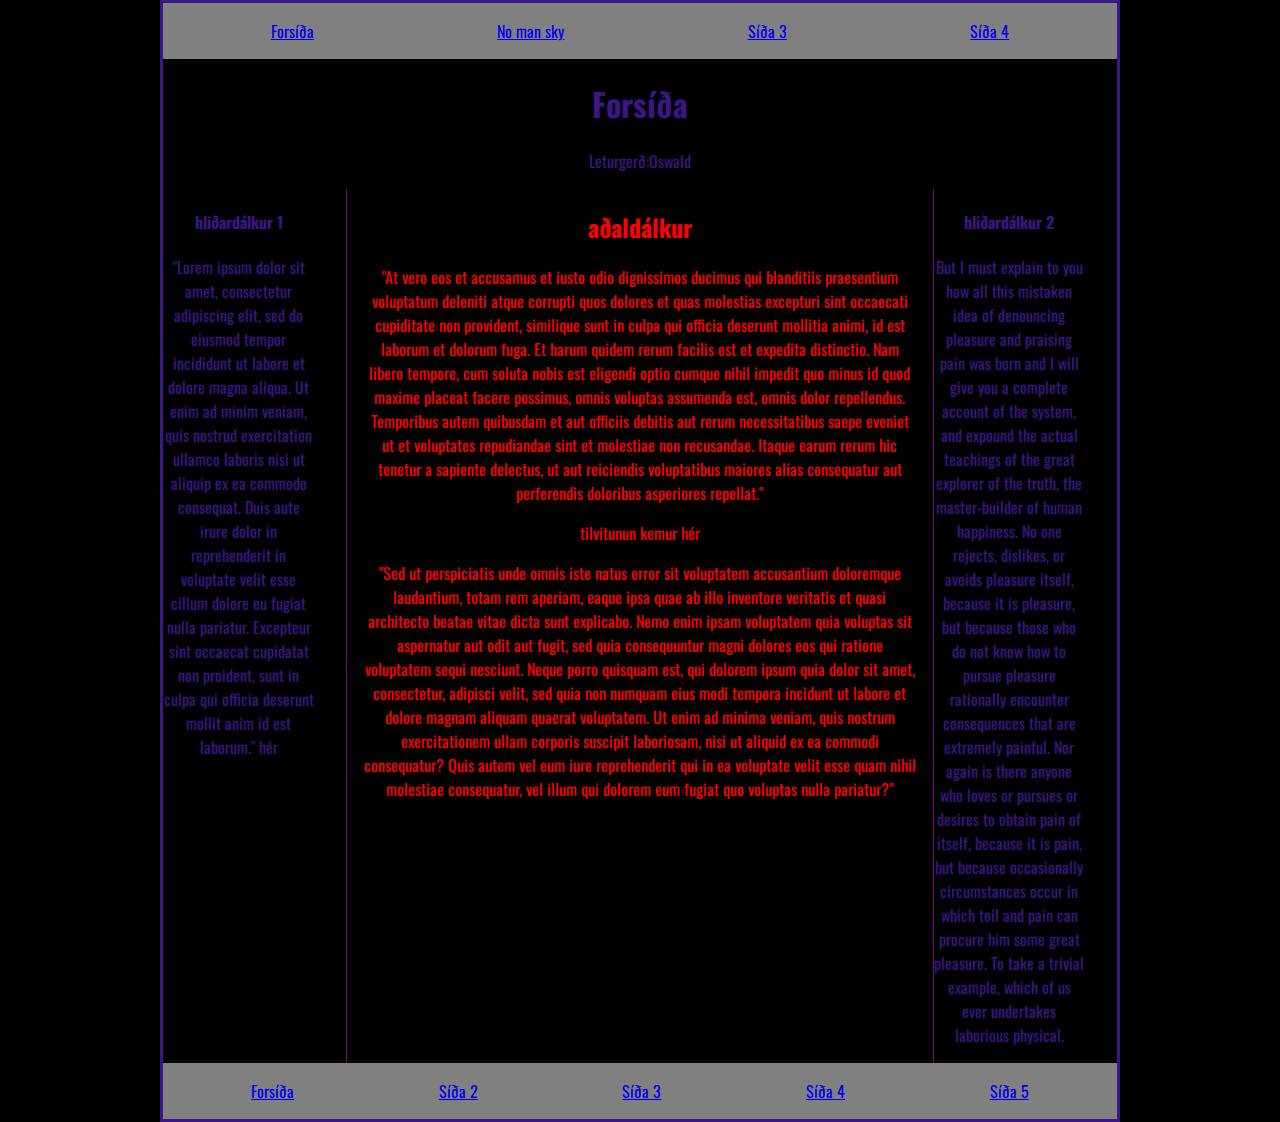
<file: verk31/index.html>
<!DOCTYPE html>
<html lang="en">
<head>
    <meta charset="UTF-8">
    <meta name="viewport" content="width=device-width, initial-scale=1.0">
    <meta http-equiv="X-UA-Compatible" content="ie=edge">
    <title>Verkefni.3 CSS GRID</title>
    <link href="https://fonts.googleapis.com/css?family=Oswald&display=swap" rel="stylesheet">
    <link rel="stylesheet" href="styles.css">
</head>
<body class="content">
    <header class="haus"><!--Titill - fyrirsögn - logo-->
        <h1>Forsíða</h1>
        <p>Leturgerð:Oswald</p>
    </header>
    <nav class="topnav"><!--Efnisyfirlit-->
        <ul class="topmenu">
            <li><a href="../verk31/"class="virkur">Forsíða</a></li>
            <li><a href="../verk32/">No man sky</a></li>
            <li><a href="../verk33/">Síða 3</a></li>
            <li><a href="../verk34/">Síða 4</a></li>
        </ul>
    </nav>
    <main class="container">
        <aside class="as1">
            <h4>hliðardálkur 1</h4>
            <p>"Lorem ipsum dolor sit amet, consectetur adipiscing elit, sed do eiusmod tempor incididunt ut labore et dolore magna aliqua. Ut enim ad minim veniam, quis nostrud exercitation ullamco laboris nisi ut aliquip ex ea commodo consequat. Duis aute irure dolor in reprehenderit in voluptate velit esse cillum dolore eu fugiat nulla pariatur. Excepteur sint occaecat cupidatat non proident, sunt in culpa qui officia deserunt mollit anim id est laborum." hér</p>
        </aside>
        <article class="art1">
            <h2>aðaldálkur</h2>
            <p>"At vero eos et accusamus et iusto odio dignissimos ducimus qui blanditiis praesentium voluptatum deleniti atque corrupti quos dolores et quas molestias excepturi sint occaecati cupiditate non provident, similique sunt in culpa qui officia deserunt mollitia animi, id est laborum et dolorum fuga. Et harum quidem rerum facilis est et expedita distinctio. Nam libero tempore, cum soluta nobis est eligendi optio cumque nihil impedit quo minus id quod maxime placeat facere possimus, omnis voluptas assumenda est, omnis dolor repellendus. Temporibus autem quibusdam et aut officiis debitis aut rerum necessitatibus saepe eveniet ut et voluptates repudiandae sint et molestiae non recusandae. Itaque earum rerum hic tenetur a sapiente delectus, ut aut reiciendis voluptatibus maiores alias consequatur aut perferendis doloribus asperiores repellat."</p>
            <blockquote>tilvitunun kemur hér</blockquote>
            <p>"Sed ut perspiciatis unde omnis iste natus error sit voluptatem accusantium doloremque laudantium, totam rem aperiam, eaque ipsa quae ab illo inventore veritatis et quasi architecto beatae vitae dicta sunt explicabo. Nemo enim ipsam voluptatem quia voluptas sit aspernatur aut odit aut fugit, sed quia consequuntur magni dolores eos qui ratione voluptatem sequi nesciunt. Neque porro quisquam est, qui dolorem ipsum quia dolor sit amet, consectetur, adipisci velit, sed quia non numquam eius modi tempora incidunt ut labore et dolore magnam aliquam quaerat voluptatem. Ut enim ad minima veniam, quis nostrum exercitationem ullam corporis suscipit laboriosam, nisi ut aliquid ex ea commodi consequatur? Quis autem vel eum iure reprehenderit qui in ea voluptate velit esse quam nihil molestiae consequatur, vel illum qui dolorem eum fugiat quo voluptas nulla pariatur?"</p>
        </article>
        <aside class="as2">
                <h4>hliðardálkur 2</h4>
                <p>But I must explain to you how all this mistaken idea of denouncing pleasure and praising pain was born and I will give you a complete account of the system, and expound the actual teachings of the great explorer of the truth, the master-builder of human happiness. No one rejects, dislikes, or avoids pleasure itself, because it is pleasure, but because those who do not know how to pursue pleasure rationally encounter consequences that are extremely painful. Nor again is there anyone who loves or pursues or desires to obtain pain of itself, because it is pain, but because occasionally circumstances occur in which toil and pain can procure him some great pleasure. To take a trivial example, which of us ever undertakes laborious physical. </p>
        </aside>
    </main> 
    <footer class="foot">
        <ul class="footmenu">
            <li><a href="../verk31/"class="virkur">Forsíða</a></li>
            <li><a href="../verk32/">Síða 2</a></li>
            <li><a href="../verk33/">Síða 3</a></li>
            <li><a href="../verk34/">Síða 4</a></li>
            <li><a href="../verk35/">Síða 5</a></li>
        </ul>
    </footer>
</body>
</html>
</file>
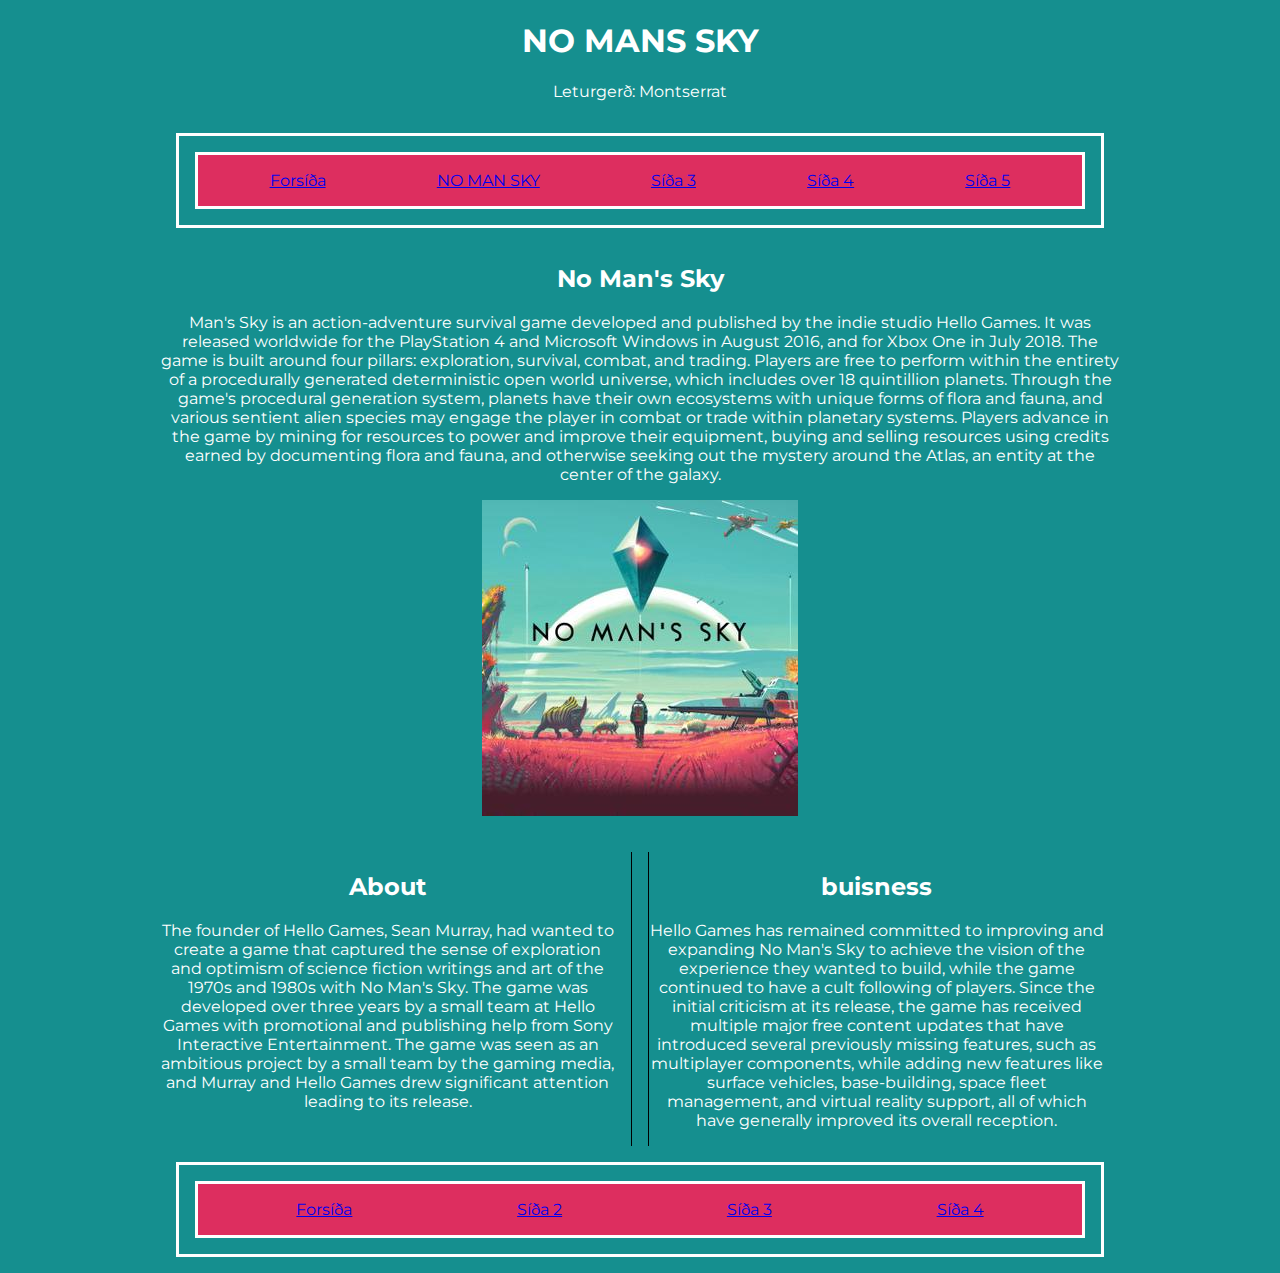
<file: verk32/index.html>
<!DOCTYPE html>
<html lang="en">
<head>
    <meta charset="UTF-8">
    <meta name="viewport" content="width=device-width, initial-scale=1.0">
    <meta http-equiv="X-UA-Compatible" content="ie=edge">
    <title>Verkefni.3 CSS GRID</title>
    <link href="https://fonts.googleapis.com/css?family=Montserrat&display=swap" rel="stylesheet">
    <link rel="stylesheet" href="styles.css">
</head>
<body class="content">
    <header class="haus"><!--Titill - fyrirsögn - logo-->
        <h1>NO MANS SKY</h1>
        <p>Leturgerð: Montserrat</p>
    </header>
    <nav class="topnav"><!--Efnisyfirlit-->
        <ul class="topmenu">
            <li><a href="../verk31/"class="virkur">Forsíða</a></li>
            <li><a href="../verk32/">NO MAN SKY</a></li>
            <li><a href="../verk33/">Síða 3</a></li>
            <li><a href="../verk34/">Síða 4</a></li>
            <li><a href="../verk35/">Síða 5</a></li>
        </ul>
    </nav>
    <main class="container">
        <aside class="as1">
            <h2>About</h2>
            <p>The founder of Hello Games, Sean Murray, had wanted to create a game that captured the sense of exploration and optimism of science fiction writings and art of the 1970s and 1980s with No Man's Sky. The game was developed over three years by a small team at Hello Games with promotional and publishing help from Sony Interactive Entertainment. The game was seen as an ambitious project by a small team by the gaming media, and Murray and Hello Games drew significant attention leading to its release.</p>
        </aside>
        <article class="art1">
            <h2>No Man's Sky</h2>
            <p> Man's Sky is an action-adventure survival game developed and published by the indie studio Hello Games. It was released worldwide for the PlayStation 4 and Microsoft Windows in August 2016, and for Xbox One in July 2018. The game is built around four pillars: exploration, survival, combat, and trading. Players are free to perform within the entirety of a procedurally generated deterministic open world universe, which includes over 18 quintillion planets. Through the game's procedural generation system, planets have their own ecosystems with unique forms of flora and fauna, and various sentient alien species may engage the player in combat or trade within planetary systems. Players advance in the game by mining for resources to power and improve their equipment, buying and selling resources using credits earned by documenting flora and fauna, and otherwise seeking out the mystery around the Atlas, an entity at the center of the galaxy.</p>
            <blockquote><img src="No_Man's_Sky.jpg" class="img"></blockquote>
        </article>
        <aside class="as2">
                <h2>buisness </h2>
                <p>Hello Games has remained committed to improving and expanding No Man's Sky to achieve the vision of the experience they wanted to build, while the game continued to have a cult following of players. Since the initial criticism at its release, the game has received multiple major free content updates that have introduced several previously missing features, such as multiplayer components, while adding new features like surface vehicles, base-building, space fleet management, and virtual reality support, all of which have generally improved its overall reception.</p>
            </aside>
    </main> 
    <footer class="foot">
        <ul class="footmenu">
            <li><a href="../verk31/"class="virkur">Forsíða</a></li>
            <li><a href="../verk32/">Síða 2</a></li>
            <li><a href="../verk33/">Síða 3</a></li>
            <li><a href="../verk34/">Síða 4</a></li>
        </ul>
    </footer>
</body>
</html>
</file>
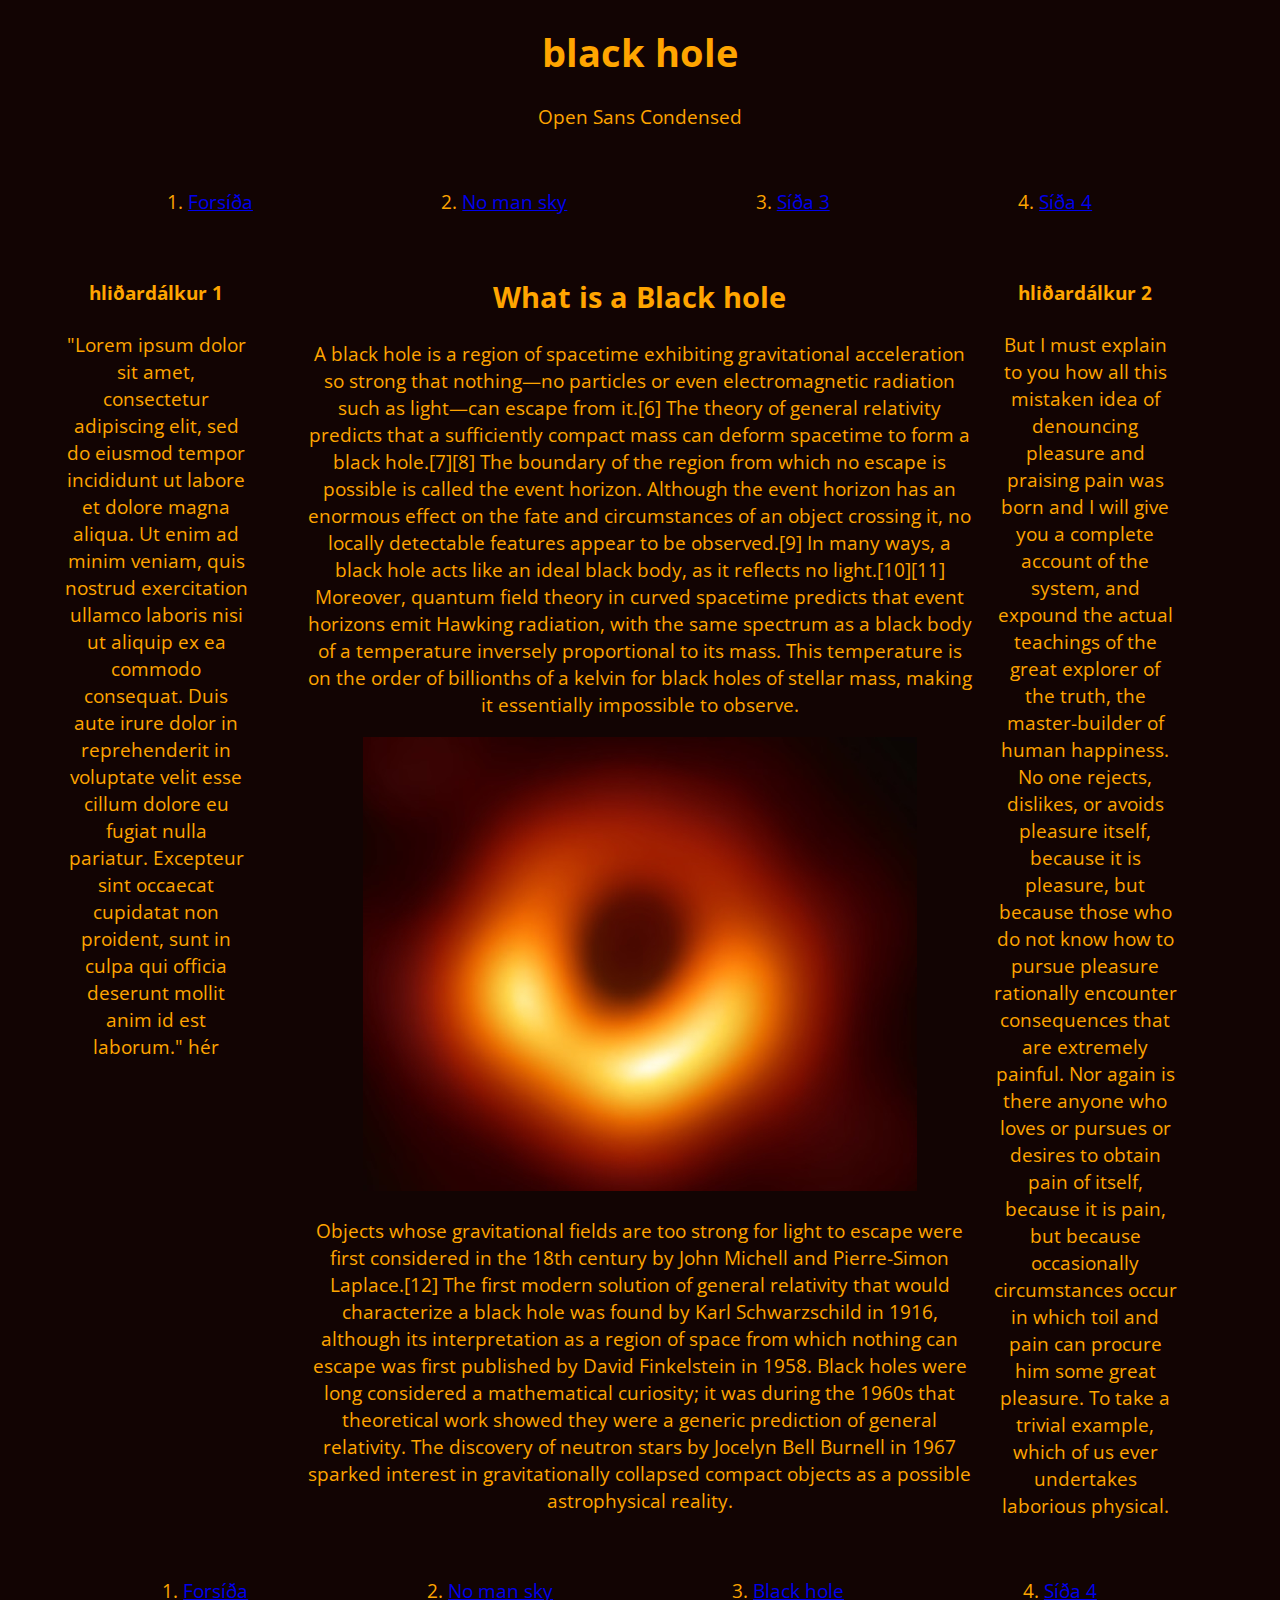
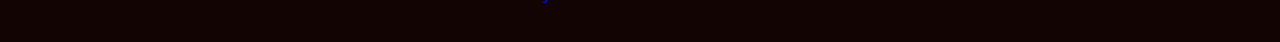
<file: verk33/index.html>
<!DOCTYPE html>
<html lang="en">
<head>
    <meta charset="UTF-8">
    <meta name="viewport" content="width=device-width, initial-scale=1.0">
    <meta http-equiv="X-UA-Compatible" content="ie=edge">
    <title>Verkefni.3 CSS GRID</title>
    <link href="https://fonts.googleapis.com/css?family=Open+Sans+Condensed:300&display=swap" rel="stylesheet">
    <link rel="stylesheet" href="styles.css">
</head>
<body class="content">
    <header class="haus"><!--Titill - fyrirsögn - logo-->
        <h1>black hole</h1>
        <p>Open Sans Condensed</p>
    </header>
    <nav class="topnav"><!--Efnisyfirlit-->
        <ul class="topmenu">
            <li><a href="../verk31/"class="virkur">Forsíða</a></li>
            <li><a href="../verk32/">No man sky</a></li>
            <li><a href="../verk33/">Síða 3</a></li>
            <li><a href="../verk34/">Síða 4</a></li>
        </ul>
    </nav>
    <main class="container">
        <aside class="as1">
            <h4>hliðardálkur 1</h4>
            <p>"Lorem ipsum dolor sit amet, consectetur adipiscing elit, sed do eiusmod tempor incididunt ut labore et dolore magna aliqua. Ut enim ad minim veniam, quis nostrud exercitation ullamco laboris nisi ut aliquip ex ea commodo consequat. Duis aute irure dolor in reprehenderit in voluptate velit esse cillum dolore eu fugiat nulla pariatur. Excepteur sint occaecat cupidatat non proident, sunt in culpa qui officia deserunt mollit anim id est laborum." hér</p>
        </aside>
        <article class="art1">
            <h2>What is a Black hole</h2>
            <p>A black hole is a region of spacetime exhibiting gravitational acceleration so strong that nothing—no particles or even electromagnetic radiation such as light—can escape from it.[6] The theory of general relativity predicts that a sufficiently compact mass can deform spacetime to form a black hole.[7][8] The boundary of the region from which no escape is possible is called the event horizon. Although the event horizon has an enormous effect on the fate and circumstances of an object crossing it, no locally detectable features appear to be observed.[9] In many ways, a black hole acts like an ideal black body, as it reflects no light.[10][11] Moreover, quantum field theory in curved spacetime predicts that event horizons emit Hawking radiation, with the same spectrum as a black body of a temperature inversely proportional to its mass. This temperature is on the order of billionths of a kelvin for black holes of stellar mass, making it essentially impossible to observe.</p>
            <blockquote><img src="2319_blackhole_1600.jpg" class="img"></blockquote>
            <p>Objects whose gravitational fields are too strong for light to escape were first considered in the 18th century by John Michell and Pierre-Simon Laplace.[12] The first modern solution of general relativity that would characterize a black hole was found by Karl Schwarzschild in 1916, although its interpretation as a region of space from which nothing can escape was first published by David Finkelstein in 1958. Black holes were long considered a mathematical curiosity; it was during the 1960s that theoretical work showed they were a generic prediction of general relativity. The discovery of neutron stars by Jocelyn Bell Burnell in 1967 sparked interest in gravitationally collapsed compact objects as a possible astrophysical reality.</p>
        </article>
        <aside class="as2">
                <h4>hliðardálkur 2</h4>
                <p>But I must explain to you how all this mistaken idea of denouncing pleasure and praising pain was born and I will give you a complete account of the system, and expound the actual teachings of the great explorer of the truth, the master-builder of human happiness. No one rejects, dislikes, or avoids pleasure itself, because it is pleasure, but because those who do not know how to pursue pleasure rationally encounter consequences that are extremely painful. Nor again is there anyone who loves or pursues or desires to obtain pain of itself, because it is pain, but because occasionally circumstances occur in which toil and pain can procure him some great pleasure. To take a trivial example, which of us ever undertakes laborious physical. </p>
        </aside>
    </main> 
    <footer class="foot">
        <ul class="footmenu">
            <li><a href="../verk31/"class="virkur">Forsíða</a></li>
            <li><a href="../verk32/">No man sky </a></li>
            <li><a href="../verk33/">Black hole</a></li>
            <li><a href="../verk34/">Síða 4</a></li>
        </ul>
    </footer>
</body>
</html>
</file>
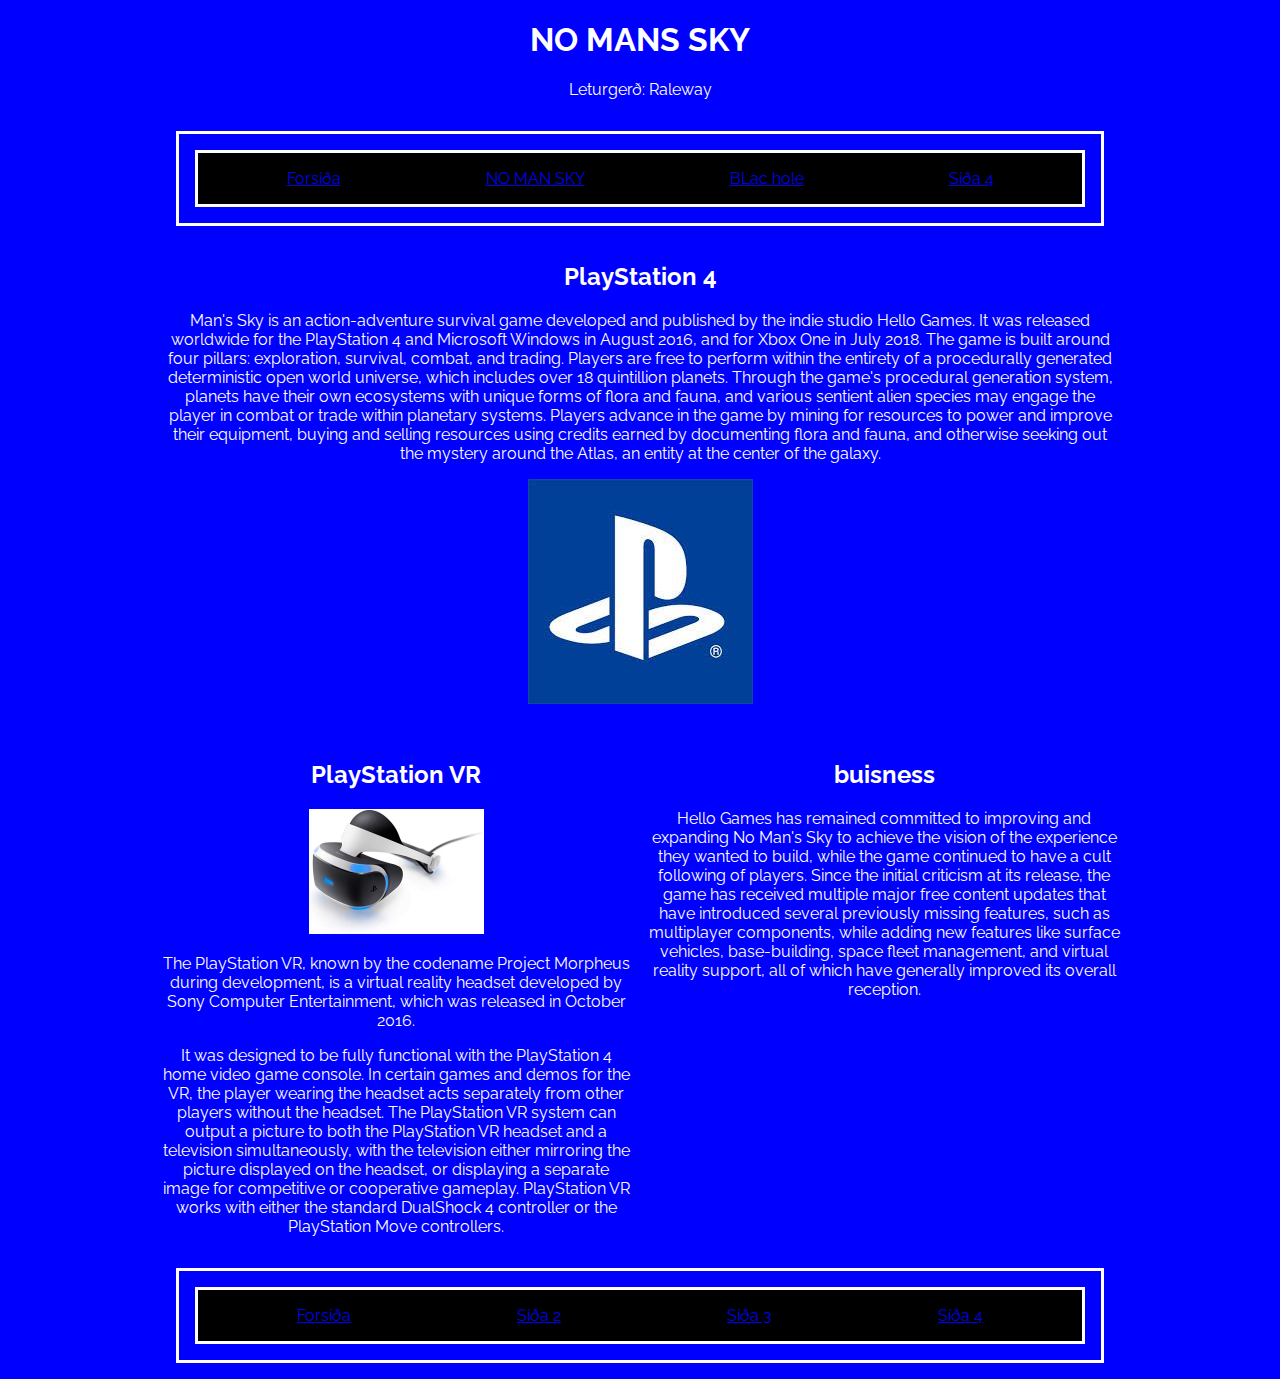
<file: verk34/index.html>
<!DOCTYPE html>
<html lang="en">
<head>
    <meta charset="UTF-8">
    <meta name="viewport" content="width=device-width, initial-scale=1.0">
    <meta http-equiv="X-UA-Compatible" content="ie=edge">
    <title>Verkefni.3 CSS GRID</title>
    <link href="https://fonts.googleapis.com/css?family=Raleway&display=swap" rel="stylesheet">
    <link rel="stylesheet" href="styles.css">
</head>
<body class="content">
    <header class="haus"><!--Titill - fyrirsögn - logo-->
        <h1>NO MANS SKY</h1>
        <p>Leturgerð: Raleway</p>
    </header>
    <nav class="topnav"><!--Efnisyfirlit-->
        <ul class="topmenu">
            <li><a href="../verk31/"class="virkur">Forsíða</a></li>
            <li><a href="../verk32/">NO MAN SKY</a></li>
            <li><a href="../verk33/">BLac hole</a></li>
            <li><a href="../verk34/">Síða 4</a></li>
        </ul>
    </nav>
    <main class="container">
        <aside class="as1">
            <h2>PlayStation VR</h2>
            <img src="psvr-175x125.jpg" class="img">
            <p>The PlayStation VR, known by the codename Project Morpheus during development, is a virtual reality headset developed by Sony Computer Entertainment, which was released in October 2016.
                <blockquote></blockquote>
                It was designed to be fully functional with the PlayStation 4 home video game console. In certain games and demos for the VR, the player wearing the headset acts separately from other players without the headset. The PlayStation VR system can output a picture to both the PlayStation VR headset and a television simultaneously, with the television either mirroring the picture displayed on the headset, or displaying a separate image for competitive or cooperative gameplay. PlayStation VR works with either the standard DualShock 4 controller or the PlayStation Move controllers.</p>
        </aside>
        <article class="art1">
            <h2>PlayStation 4</h2>
            <p> Man's Sky is an action-adventure survival game developed and published by the indie studio Hello Games. It was released worldwide for the PlayStation 4 and Microsoft Windows in August 2016, and for Xbox One in July 2018. The game is built around four pillars: exploration, survival, combat, and trading. Players are free to perform within the entirety of a procedurally generated deterministic open world universe, which includes over 18 quintillion planets. Through the game's procedural generation system, planets have their own ecosystems with unique forms of flora and fauna, and various sentient alien species may engage the player in combat or trade within planetary systems. Players advance in the game by mining for resources to power and improve their equipment, buying and selling resources using credits earned by documenting flora and fauna, and otherwise seeking out the mystery around the Atlas, an entity at the center of the galaxy.</p>
            <blockquote><img src="playstation 4.jpg" class="img"></blockquote>
        </article>
        <aside class="as2">
                <h2>buisness </h2>
                <p>Hello Games has remained committed to improving and expanding No Man's Sky to achieve the vision of the experience they wanted to build, while the game continued to have a cult following of players. Since the initial criticism at its release, the game has received multiple major free content updates that have introduced several previously missing features, such as multiplayer components, while adding new features like surface vehicles, base-building, space fleet management, and virtual reality support, all of which have generally improved its overall reception.</p>
            </aside>
    </main> 
    <footer class="foot">
        <ul class="footmenu">
            <li><a href="../verk31/"class="virkur">Forsíða</a></li>
            <li><a href="../verk32/">Síða 2</a></li>
            <li><a href="../verk33/">Síða 3</a></li>
            <li><a href="../verk34/">Síða 4</a></li>
        </ul>
    </footer>
</body>
</html>
</file>
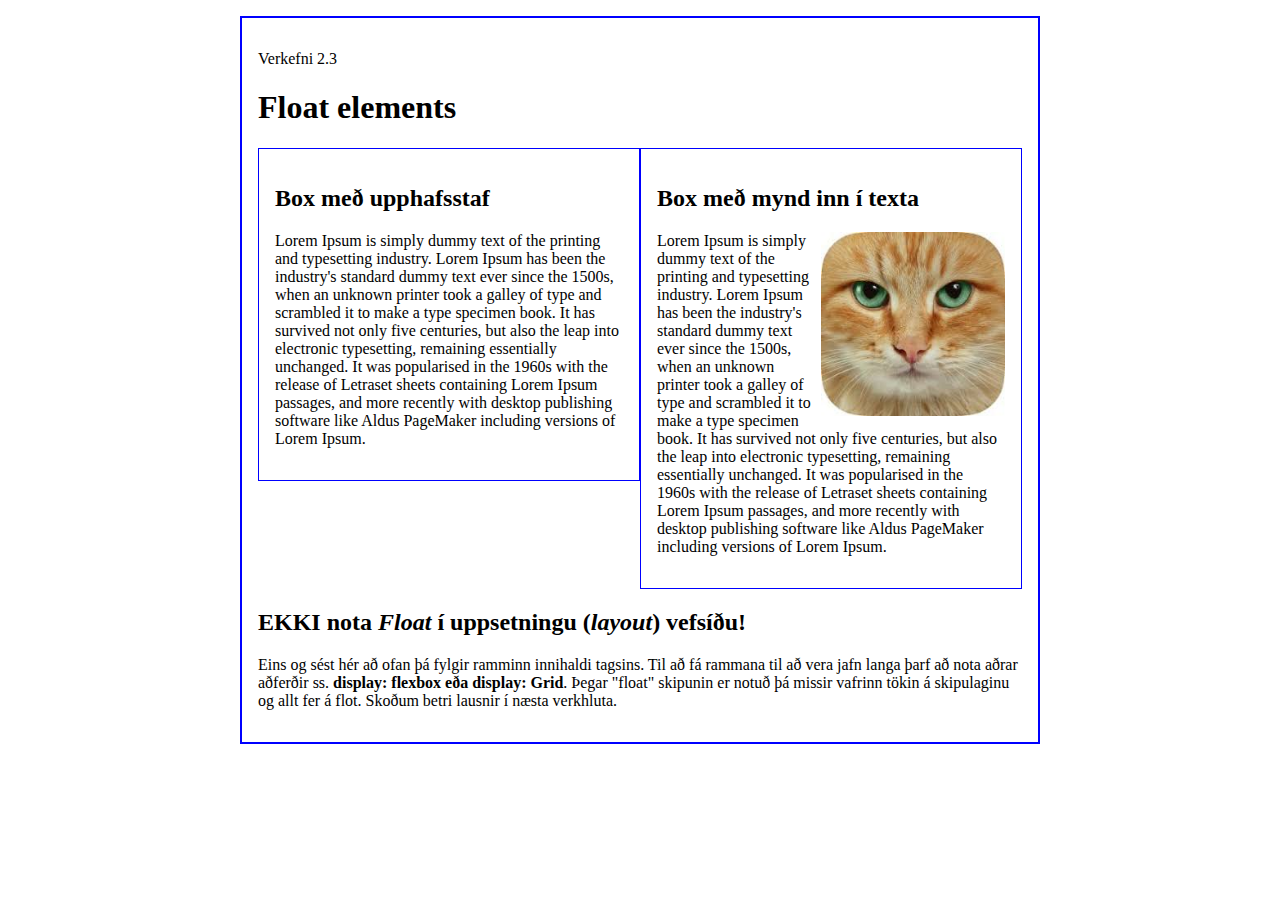
<file: verkefni-23/index.html>
<!DOCTYPE html>
<html lang="en">
  <head>
    <meta charset="utf-8">
    <title>Verkefni 2.3 float</title>
        <link rel="stylesheet" href="styles.css">
  </head>
  <body>
    <header>
      <p>Verkefni 2.3</p>
      <h1>Float elements</h1>
    </header>
    <div class="group">
        <section class="box">
            <h2>Box með upphafsstaf</h2>
            <p><span class="bigL">L</span>orem Ipsum is simply dummy text of the printing and typesetting industry. Lorem Ipsum has been the industry's standard dummy text ever since the 1500s, when an unknown printer took a galley of type and scrambled it to make a type specimen book. It has survived not only five centuries, but also the leap into electronic typesetting, remaining essentially unchanged. It was popularised in the 1960s with the release of Letraset sheets containing Lorem Ipsum passages, and more recently with desktop publishing software like Aldus PageMaker including versions of Lorem Ipsum.</p>
        </section>
        <section class="box">
            <h2>Box með mynd inn í texta</h2>
            <p><img src="cat.jpg" class="imgR"></span>Lorem Ipsum is simply dummy text of the printing and typesetting industry. Lorem Ipsum has been the industry's standard dummy text ever since the 1500s, when an unknown printer took a galley of type and scrambled it to make a type specimen book. It has survived not only five centuries, but also the leap into electronic typesetting, remaining essentially unchanged. It was popularised in the 1960s with the release of Letraset sheets containing Lorem Ipsum passages, and more recently with desktop publishing software like Aldus PageMaker including versions of Lorem Ipsum.</p>
        </section>
    </div>
    <div class="group">
        <section>
            <h2 class="athugid">EKKI nota <em>Float</em> í uppsetningu (<em>layout</em>) vefsíðu!</h2>
            <p>Eins og sést hér að ofan þá fylgir ramminn innihaldi tagsins. Til að fá rammana til að vera jafn langa þarf að nota aðrar aðferðir ss.<strong> display: flexbox eða display: Grid</strong>. Þegar "float" skipunin er notuð þá missir vafrinn tökin á skipulaginu og allt fer á flot. Skoðum betri lausnir í næsta verkhluta. </p>
        </section>
    </div>
  </body>
</html>
</file>
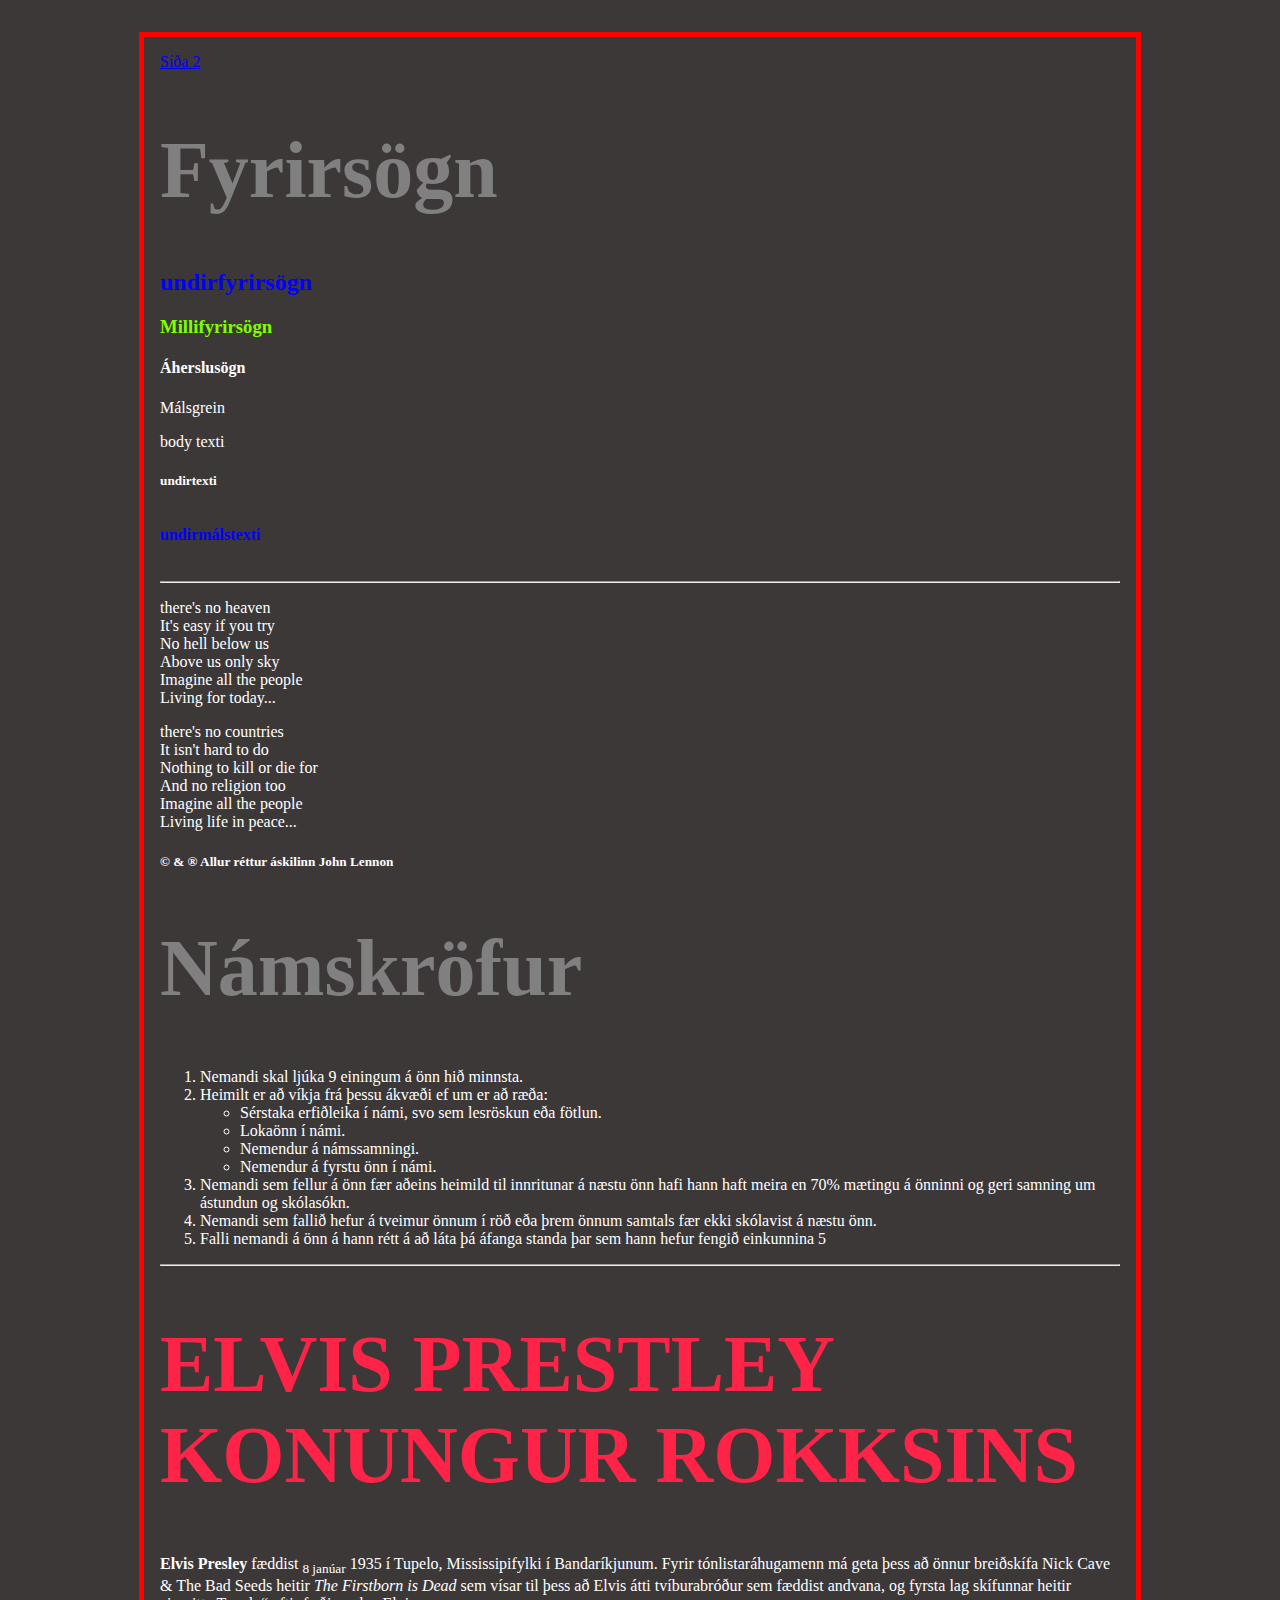
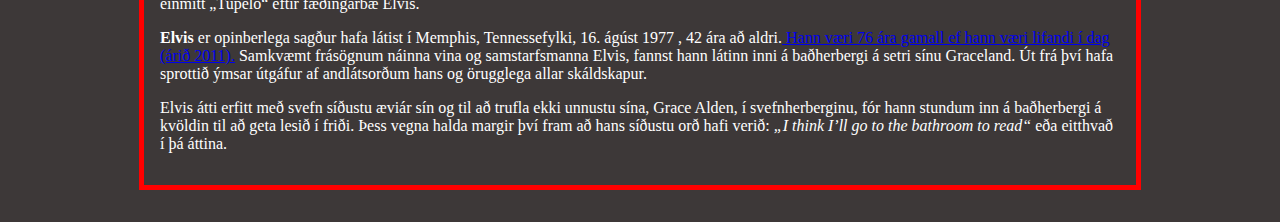
<file: verkefni_1/index.html>
<!DOCTYPE html>
<html lang="en">
<head>
    <meta charset="UTF-8">
    <meta name="viewport" content="width=device-width, initial-scale=1.0">
    <meta http-equiv="X-UA-Compatible" content="ie=edge">
    <link rel="stylesheet" href="styles.css">
    <title>Verkefni 1</title>
</head>
<body>
    <div class="menu">
        <a href="sida2.html" title="önnur vefsíða"> Síða 2 </a>
</div>
    <h1>Fyrirsögn</h1> 
    <h2>undirfyrirsögn</h2>
    <h3>Millifyrirsögn</h3>
    <h4>Áherslusögn</h4>
    <p>Málsgrein</p>
    body texti
    <h5>undirtexti</h5>
    <h6>undirmálstexti</h6>
    <hr>
     
    <p> there's no heaven<br>
    It's easy if you try<br>
    No hell below us<br>
    Above us only sky<br>
    Imagine all the people<br>
    Living for today...<br>
    </p>
    <p> there's no countries<br>
    It isn't hard to do<br>
    Nothing to kill or die for<br>
    And no religion too<br>
    Imagine all the people<br>
    Living life in peace...<br>
    </p>
   <h5> © & ® Allur réttur áskilinn John Lennon </h5>
    <h1>Námskröfur</h1>
    <ol>
        <li> Nemandi skal ljúka 9 einingum á önn hið minnsta.</li>
        <li> Heimilt er að víkja frá þessu ákvæði ef um er að ræða:
            <ul>
                <li> Sérstaka erfiðleika í námi, svo sem lesröskun eða fötlun.</li>
                <li>Lokaönn í námi.</li>
            <li> Nemendur á námssamningi.</li>
                <li> Nemendur á fyrstu önn í námi.</li>
            </ul>
        <li> Nemandi sem fellur á önn fær aðeins heimild til innritunar á næstu önn hafi
        hann haft meira en 70% mætingu á önninni og geri samning um ástundun og
        skólasókn.</li>
        <li> Nemandi sem fallið hefur á tveimur önnum í röð eða þrem önnum samtals fær
        ekki skólavist á næstu önn.</li>
        <li> Falli nemandi á önn á hann rétt á að láta þá áfanga standa þar sem hann hefur
        fengið einkunnina 5</li>
        </ol>
        <hr>
<h1 class="elvis">ELVIS PRESTLEY KONUNGUR ROKKSINS</h1>
<div class="grein">
    <p><strong>Elvis Presley</strong> fæddist <sub>8 janúar</sub> 1935 í Tupelo, Mississipifylki í Bandaríkjunum. Fyrir
    tónlistaráhugamenn má geta þess að önnur breiðskífa Nick Cave & The Bad Seeds heitir<em>
    The Firstborn is Dead </em> sem vísar til þess að Elvis átti tvíburabróður sem fæddist andvana,
    og fyrsta lag skífunnar heitir einmitt „Tupelo“ eftir fæðingarbæ Elvis.
    </p><p><strong>Elvis</strong> er opinberlega sagður hafa látist í Memphis, Tennessefylki, 16. ágúst 1977
    , 42 ára að
    aldri.<a href="sida2.html" title="fara á næstu síðu"> Hann væri 76 ára gamall ef hann væri lifandi í dag (árið 2011).</a> Samkvæmt
    frásögnum náinna vina og samstarfsmanna Elvis, fannst hann látinn inni á baðherbergi á
    setri sínu Graceland. Út frá því hafa sprottið ýmsar útgáfur af andlátsorðum hans og
    örugglega allar skáldskapur.</p><p></strong>
    Elvis átti erfitt með svefn síðustu æviár sín og til að trufla ekki unnustu sína, Grace
    Alden, í svefnherberginu, fór hann stundum inn á baðherbergi á kvöldin til að geta lesið í
    friði. Þess vegna halda margir því fram að hans síðustu orð hafi verið: <em> „I think I’ll go to
    the bathroom to read“</em> eða eitthvað í þá áttina.
    </p>
</body>
</html>
</file>
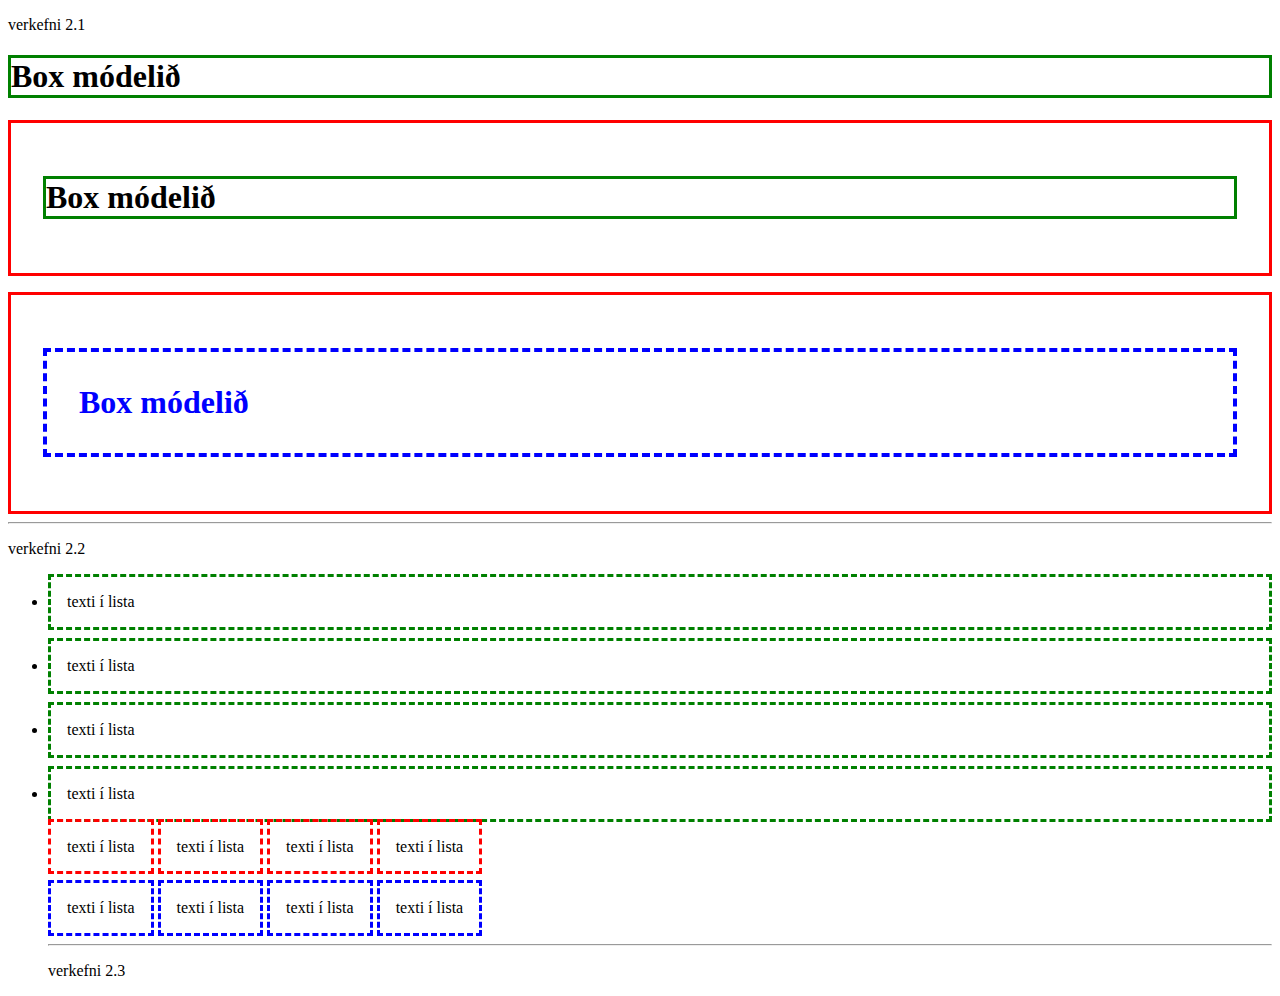
<file: verkefni_2/index.html>
<!DOCTYPE html>
<html lang="en">
<head>
    <meta charset="UTF-8">
    <meta name="viewport" content="width=device-width, initial-scale=1.0">
    <meta http-equiv="X-UA-Compatible" content="ie=edge">
    <title>verkefni 2</title>
    <link rel="stylesheet" href="styles.css">
</head>
<body>
    <p>verkefni 2.1</p>
    <h1>Box módelið</h1>
    <div class="redb">
        <h1>Box módelið</h1>
    </div>
    <div class="redb">
            <h1 class="blueb">Box módelið</h1>
    </div>
    <hr>
    <p>verkefni 2.2</p>
    <ul>
        <li>texti í lista</li>
        <li>texti í lista</li>
        <li>texti í lista</li>
        <li>texti í lista</li>
    </ul>
    <ul class="inline">
        <li>texti í lista</li>
        <li>texti í lista</li>
        <li>texti í lista</li>
        <li>texti í lista</li>
    </ul>
    <ul class="inlineBlock">
        <li>texti í lista</li>
        <li>texti í lista</li>
        <li>texti í lista</li>
        <li>texti í lista</li>
        <hr>
    <p>verkefni 2.3</p>
    
</body>
</html>
</file>
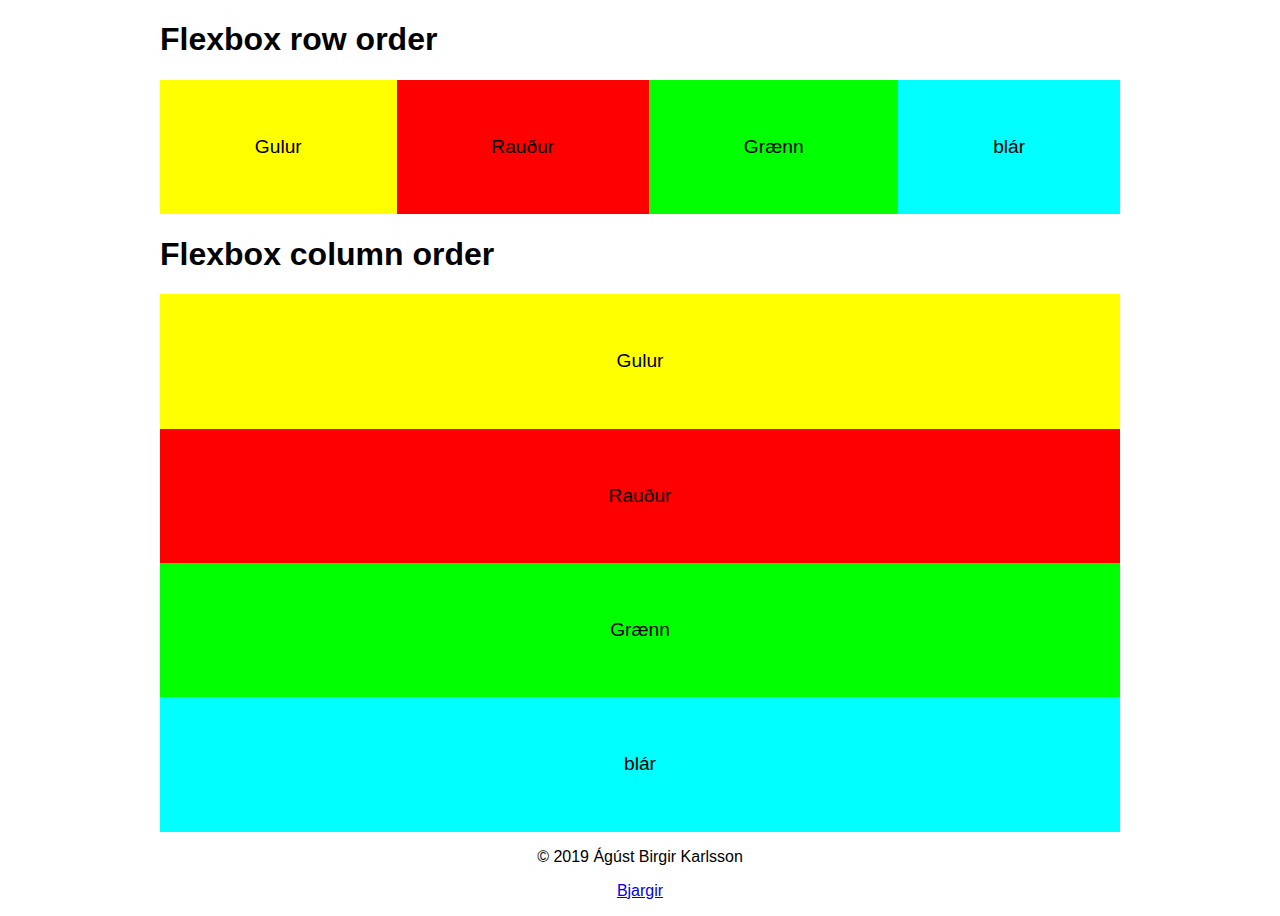
<file: verkefni_2/verkefni-24/index.html>
<!DOCTYPE html>
<html>
<head>
	<meta charset="utf-8">
	<meta name="viewport" content="width=device-width, initial-scale=1.0">
	<meta name="description" content="Flexbox row & column order">
	<meta name="author" content="Guðmundur Jón Guðjónsson">
	<title>Flexbox row & column order</title>
	<link rel="stylesheet" type="text/css" href="order.css">
</head>
<body>
	<h1>Flexbox row order</h1>
	<section class="row">
		<div class="blar"><p class="box">blár</p></div>
		<div class="graenn"><p class="box">Grænn</p></div>
		<div class="raudur"><p class="box">Rauður</p></div>
		<div class="gulur"><p class="box">Gulur</p></div>
	</section>
	<h1>Flexbox column order</h1>
	<section class="col">
		<div class="blar"><p class="box">blár</p></div>
		<div class="graenn"><p class="box">Grænn</p></div>
		<div class="raudur"><p class="box">Rauður</p></div>
		<div class="gulur"><p class="box">Gulur</p></div>
	</section>
	<section>
		<footer>
			<p>&copy; 2019 Ágúst Birgir Karlsson</p>
			<p><a href="https://github.com/vefgrunnur/vefgrunnur.github.io/wiki" target="_blank"> Bjargir </a></p>
		</footer>
	</section>
</body>
</html>
</file>
<file: verk31/styles.css>
*{
    box-sizing: border-box;
}
body{
    font-family: 'Oswald', sans-serif;
    margin: 0 auto;
    max-width:60em; /*= 60 em = 960px ~ 1080px fartölvuskjár */
    background-color: black;
    color:white;
    border:solid;
    
}
/* -- GRID AREA --  hnit */
.content {
    color: #3A1785;
    grid-area: content;
    text-align: center;
}
.container{
    grid-area: container;
}
.topnav{
    grid-area: topnav;
}
.foot{
    grid-area: foot;
}
/* dálkar í container */
.as1{
    grid-area: as1;
    border-right: 1px solid purple;
    padding-right: 2em;
}
.as2 {
    grid-area: as2;
    border-left: 1px solid purple;
    padding-right: 2em;
}
.art1 {
    grid-area: art1;
    color: red;
}
/* -- Grid template --*/
.content{
    display:grid;
    grid-gap:0;
    grid-template-areas: 
        "topnav"
        "haus"
        "container"
        "foot"
}
/* -- innri tög í main --*/
.container{
    display:grid;
    grid-gap:1em;
    grid-template-areas: 
        "as1 art1 as2";
    grid-template-columns: 1fr 3fr 1fr; 
}
/* -- flex box -- */
.topmenu, .footmenu {
    display: flex;
    flex-flow: row;
    justify-content: space-around;
    margin:0;
    padding: 1em;
    background-color: gray;
}
.topmenu li, .footmenu li{
    list-style-type: none
}
</file>
<file: verk32/styles.css>
*{
    box-sizing: border-box;
}
body{
    font-family: 'Montserrat', sans-serif;
    margin: 0 auto;
    max-width:60em; /*= 60 em = 960px ~ 1080px fartölvuskjár */
    background-color:rgb(21, 143, 143) ;
    color: white;
}
/* -- GRID AREA --  hnit */
.content {
    grid-area: content;
    text-align: center;
}
.container{
    grid-area: container;
}
.topnav{
    grid-area: topnav;
    border: solid;
    color: white;
    margin: 1em;
    padding: 1em;
}
.foot{
    grid-area: foot;
    border: solid;
    color: white;
    margin: 1em;
    padding: 1em;
}
/* dálkar í container */
.as1{
    grid-area: as1;
    border-right: 1px solid black;
    padding-right: 1em;
}
.as2 {
    grid-area: as2;
    border-left: 1px solid black;
    padding-right: 1em;
}
.art1 {
    grid-area: art1;
}
/* -- Grid template --*/
.content{
    display:grid;
    grid-gap:0;
    grid-template-areas: 
        "haus"
        "topnav"
        "container"
        "foot"
}
/* -- innri tög í main --*/
.container{
    display:grid;
    grid-gap:1em;
    grid-template-areas:
        "art1 art1" 
        "as1  as2";
    grid-template-columns: 1fr 1fr; 
}
/* -- flex box -- */
.topmenu, .footmenu {
    display: flex;
    flex-flow: row;
    justify-content: space-around;
    margin:0;
    padding: 1em;
    background-color:#DD2E5F;
    border: solid;
}
.topmenu li, .footmenu li{
    list-style-type: none
}
</file>
<file: verk33/styles.css>
*{
    box-sizing: border-box;
}
body{
    font-family: 'Open Sans Condensed', sans-serif;
    margin: 0 auto;
    max-width:60em; /*= 60 em = 960px ~ 1080px fartölvuskjár */
    background-color:#120403;
    color:orange;
    border: darkblue;
    font-size: 1.2em;
    
}
/* -- GRID AREA --  hnit */
.content {
    color: orange;
    grid-area: content;
    text-align: center;
}
.container{
    grid-area: container;
}
.topnav{
    grid-area: topnav;
}
.foot{
    grid-area: foot;
}
/* dálkar í container */
.as1{
    grid-area: as1;
    padding-right: 2em;
}
.as2 {
    grid-area: as2;
    padding-right: 2em;
}
.art1 {
    grid-area: art1;
    color: orange;
}
/* -- Grid template --*/
.content{
    display:grid;
    grid-gap:0;
    grid-template-areas: 
        "haus"
        "topnav"
        "container"
        "foot"
}
/* -- innri tög í main --*/
.container{
    display:grid;
    grid-gap:1em;
    grid-template-areas: 
        "as1  art1 as2";
    grid-template-columns: 1fr 3fr 1fr; 
}
/* -- flex box -- */
.topmenu, .footmenu {
    display: flex;
    flex-flow: row;
    justify-content: space-around;
    padding: 1em;
    
}
.topmenu li, .footmenu li{
    list-style-type: red;
}
</file>
<file: verk34/styles.css>
*{
    box-sizing: border-box;
}
body{
    font-family: 'Raleway', sans-serif;
    margin: 0 auto;
    max-width:60em; /*= 60 em = 960px ~ 1080px fartölvuskjár */
    background-color: blue;
    color: white;
}
/* -- GRID AREA --  hnit */
.content {
    grid-area: content;
    text-align: center;
}
.container{
    grid-area: container;
}
.topnav{
    grid-area: topnav;
    border: solid;
    color: white;
    margin: 1em;
    padding: 1em;
}
.foot{
    grid-area: foot;
    border: solid;
    color: white;
    margin: 1em;
    padding: 1em;
}
/* dálkar í container */
.as1{
    grid-area: as1;
    image-rendering: unset
}
.as2 {
    grid-area: as2;
}
.art1 {
    grid-area: art1;
}
/* -- Grid template --*/
.content{
    display:grid;
    grid-gap:0;
    grid-template-areas: 
        "haus"
        "topnav"
        "container"
        "foot"
}
/* -- innri tög í main --*/
.container{
    display:grid;
    grid-gap:1em;
    grid-template-areas:
        "art1 art1" 
        "as1  as2";
    grid-template-columns: 1fr 1fr; 
}

/* -- flex box -- */
.topmenu, .footmenu {
    display: flex;
    flex-flow: row;
    justify-content: space-around;
    margin:0;
    padding: 1em;
    background-color:black;
    border: solid;
}
.topmenu li, .footmenu li{
    list-style-type: none
}
</file>
<file: verkefni-23/styles.css>
*{
    box-sizing: border-box;
}
body{
    border:2px solid blue;
    margin:2px solid blue;
    margin: 1em auto;
    padding:1em;
    max-width:50em;
    
}
.BigL {
    float: left;
    font-size: 4em
}
.imgR {
    float:right;
    width: 12em;
    padding-left: .5em;
}
.box{
    float:left;
    width: 50%;
    padding: 1em;
    border:1px solid blue;
}
/*CLEARFIX*/
.group::before, .group:after {
    content: "";
    display: table;
}
.group {
    clear:both;
}
</file>
<file: verkefni_1/styles.css>
body{
    background-color:rgb(61, 56, 56);
    color: white;
    border: 5px solid red;
    margin:2em auto;
    padding:1em;
    width:60em;
    font-size:1em;
} 
.elvis{
    color:rgb(255, 36, 71);
}
h1{
    color: grey;
    font-size: 5em;
}
h2{
    color: blue;
}
h3{
    color: chartreuse;
}
h6{
    color: blue;
    font-size: 1em;
}
</file>
<file: verkefni_2/styles.css>
h1{
    border: 3px solid green;
}
.redb{
border: 3px solid red;
padding: 2em;
margin-top:1em;
}
.blueb{
    border:4px dashed blue;
    color:blue;
    padding: 1em;
}  
li{
    border:3px dashed green;
    padding: 1em;
    margin-top: .5em; /* = 0.5em*/
}
.inline li {
    display: inline;
    border:3px dashed red;
}
.inlineBlock li {
    display: inline-block;
    border:3px dashed blue;
}
</file>
<file: verkefni_2/verkefni-24/order.css>
* {
    box-sizing: border-box;
}
body {
	max-width: 60em;
	 margin: 0 auto;
	 font-family: sans-serif;
}

footer p {
  text-align: center;
}

.gulur {
	background-color: yellow; 
}
.raudur {
	background-color: red; 
}
.graenn {
	background-color: lime;
}
.blar {
	background-color: cyan; 
}
.box {
	font-size: 1.2em;
	height: 5em;
	/*width: 5em;*/
	display: flex;
	align-items :center;
	justify-content: center;
}
.col{
	display: flex;
	flex-flow: column-reverse;
}
.row{
	display:flex;
	flex-flow: row-reverse wrap;
}
div {
	flex-grow: 1; /*dreyfir tögum jafn yfir tiltekið svæði */
}
</file>
